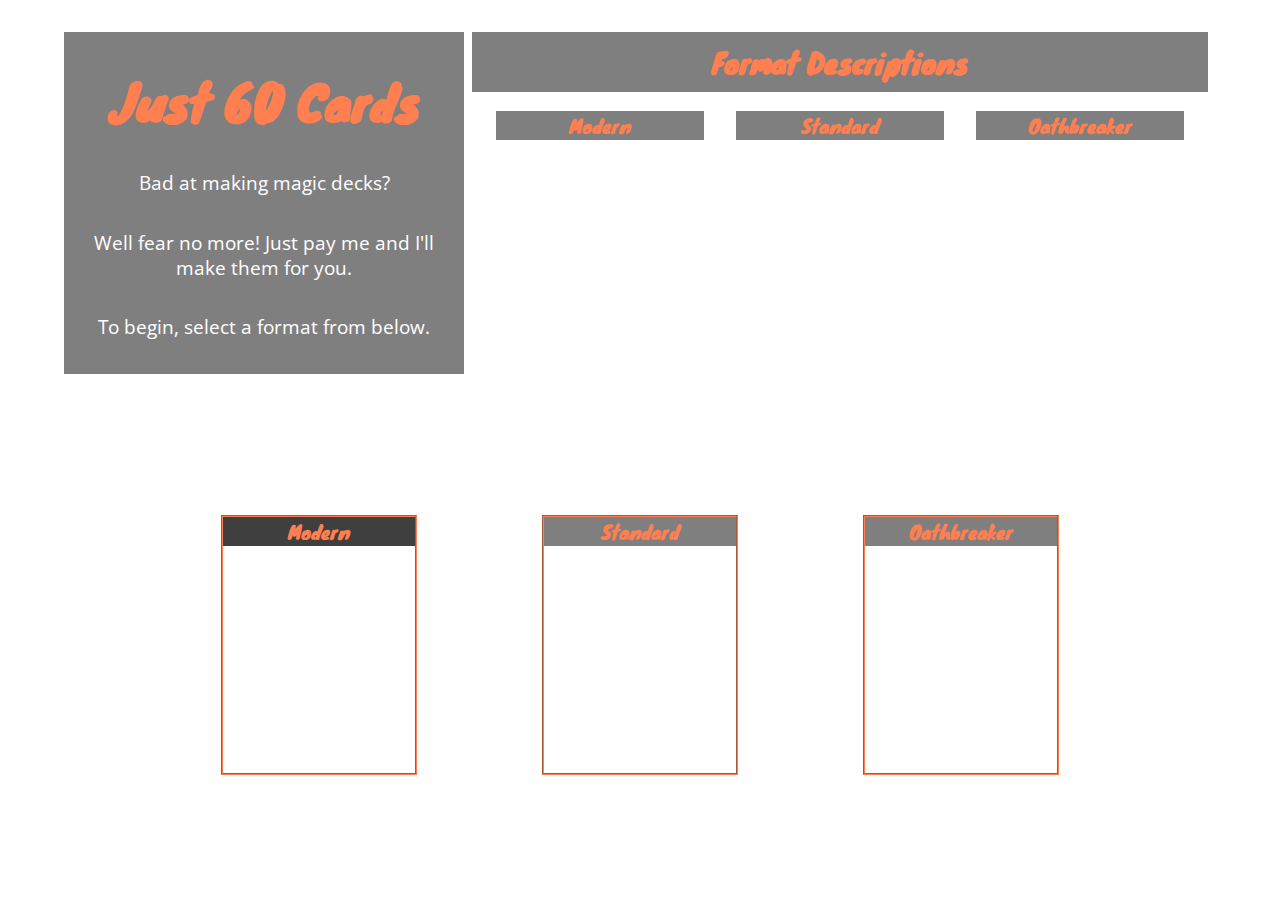
<file: index.html>
<!DOCTYPE html>
<html lang="en">

<head>
    <meta charset="UTF-8">
    <meta name="viewport" content="width=device-width, initial-scale=1.0">
    <meta http-equiv="X-UA-Compatible" content="ie=edge">
    <link rel="stylesheet" href="landing.css">
    <link href="https://fonts.googleapis.com/css?family=Open+Sans:600&display=swap" rel="stylesheet">
    <link href="https://fonts.googleapis.com/css?family=Caveat+Brush|Knewave&display=swap" rel="stylesheet">
    <title>Custom Decks</title>
</head>

<body>
    <header>
        <div class="idek">
            <h1>
                Just 60 Cards
            </h1>
            <p>
                Bad at making magic decks?
            </p>
            <p>
                Well fear no more! Just pay me and I'll make them for you.
            </p>
            <p>
                To begin, select a format from below.
            </p>

            <!-- <p>
                Questions?
            </p>
            <a href="about.html">
                <button id="about">
                    Answers!
                </button>
            </a> -->

        </div>
        <div id="format-descriptions">
            <h2 id="format-desc-title" class="dark-bg">
                Format Descriptions
            </h2>
            <div id="descriptions">
                <div class="format">
                    <p class="dark-bg">
                        Modern
                    </p>
                    <p>
                        Most freedom in making deck, wider range of sets to choose from, not limited to current cards,
                        combo city.
                    </p>
                </div>
                <div class="format">
                    <p class="dark-bg">
                        Standard
                    </p>
                    <p>
                        Most common tournament format, cards constantly rotating in and out due to having to use cards
                        from
                        latest 3 sets.
                    </p>
                </div>
                <div class="format">
                    <p class="dark-bg">
                        Oathbreaker
                    </p>
                    <p>
                        Casual commander format spinoff, 1 commander + 60 card deck, no duplicate cards, revised
                        banlist.
                    </p>
                </div>
            </div>
        </div>
    </header>
    <main>
        <a href="modern.html">
            <div class="format-card">
                <div class="preview dark-bg">
                    <p class="dark-bg">Modern</p>
                </div>
                <div class="desc">
                    <ul>
                        <li>
                            <p>
                                Price Range: $40 to $1000+
                            </p>
                        </li>
                        <li>
                            <p>
                                Common play style: Casual
                            </p>
                        </li>
                        <li>
                            <p>
                                Freedom of Design: Most Loose
                            </p>
                        </li>
                        <li>
                            <p>
                                Difficulty: Broken
                            </p>
                        </li>
                    </ul>
                </div>
            </div>
        </a>
        <a href="standard.html">
            <div class="format-card">
                <div class="preview">
                    <p class="dark-bg">Standard</p>
                </div>
                <div class="desc">
                    <ul>
                        <li>
                            <p>
                                Price Range: 40$ to $450+
                            </p>
                        </li>
                        <li>
                            <p>
                                Common play style: Competitive
                            </p>
                        </li>
                        <li>
                            <p>
                                Freedom of Design: Most Strict
                            </p>
                        </li>
                        <li>
                            <p>
                                Difficulty: Moderate
                            </p>
                        </li>
                    </ul>
                </div>
            </div>
        </a>
        <a href="oathbreaker.html">
            <div class="format-card">
                <div class="preview">
                    <p class="dark-bg">Oathbreaker</p>
                </div>
                <div class="desc">
                    <ul>
                        <li>
                            <p>
                                Price Range: $150 to $1000+
                            </p>
                        </li>
                        <li>
                            <p>
                                Common Play Area: Casual / Widespread
                            </p>
                        </li>
                        <li>
                            <p>
                                Freedom of Design: Very Loose
                            </p>
                        </li>
                        <li>
                            <p>
                                Difficulty: Roll a Die
                            </p>
                        </li>
                    </ul>
                </div>
            </div>

        </a>
    </main>
</body>

</html>
</file>
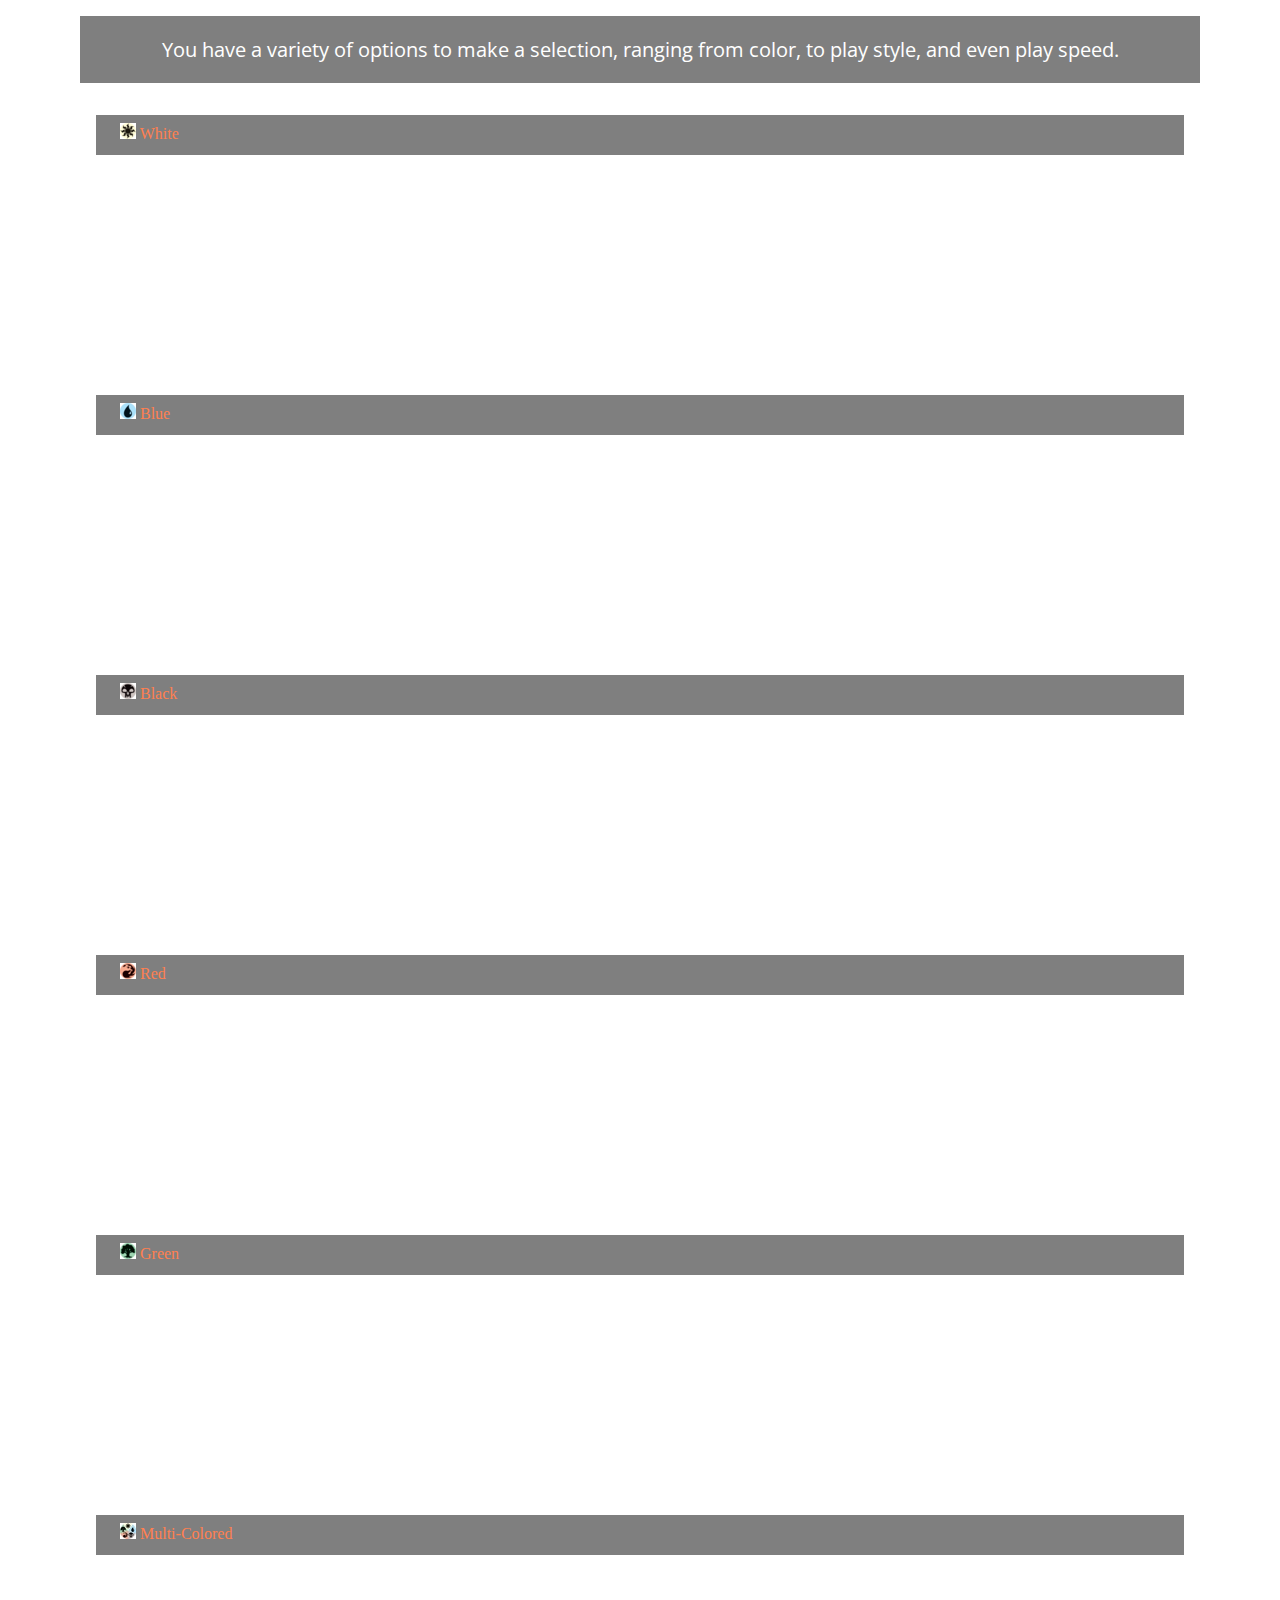
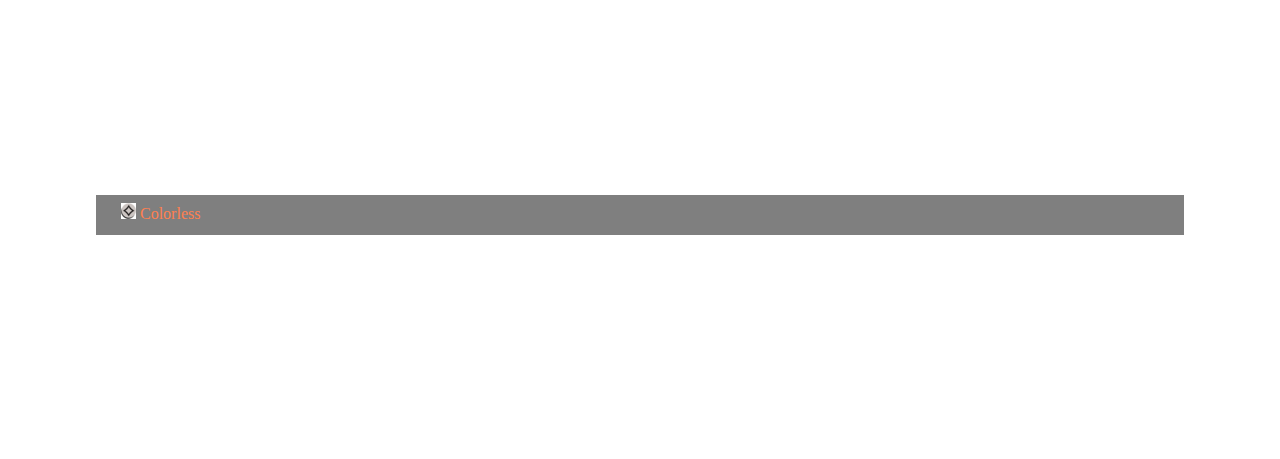
<file: modern.html>
<!DOCTYPE html>
<html lang="en">

<head>
    <meta charset="UTF-8">
    <meta name="viewport" content="width=device-width, initial-scale=1.0">
    <meta http-equiv="X-UA-Compatible" content="ie=edge">
    <link rel="stylesheet" href="modern.css">
    <link href="https://fonts.googleapis.com/css?family=Open+Sans:600&display=swap" rel="stylesheet">

    <title>Modern Decks</title>
</head>

<body>
    <header class="dark-bg">
        <p>
            You have a variety of options to make a selection, ranging from color, to play style, and even play speed.
        </p>
    </header>
    <main>
        <div class="color-container">
            <div class="color">
                <p class="dark-bg">
                    <i><img src="assets/icons/white.png" alt=""></i> White
                </p>
            </div>
            <div class="decks">
                <div class="deck-container"></div>
                <div class="deck-container"></div>
                <div class="deck-container"></div>
            </div>
        </div>
        <div class="color-container">
            <div class="color">
                <p class="dark-bg">
                    <i><img src="assets/icons/blue.png" alt=""></i> Blue
                </p>
            </div>
            <div class="decks">
                <div class="deck-container"></div>
                <div class="deck-container"></div>
                <div class="deck-container"></div>
            </div>
        </div>
        <div class="color-container">
            <div class="color">
                <p class="dark-bg">
                    <i><img src="assets/icons/black.png" alt=""></i> Black
                </p>
            </div>
            <div class="decks">
                <div class="deck-container"></div>
                <div class="deck-container"></div>
                <div class="deck-container"></div>
            </div>
        </div>
        <div class="color-container">
            <div class="color">
                <p class="dark-bg">
                    <i><img src="assets/icons/red.png" alt=""></i> Red
                </p>
            </div>
            <div class="decks">
                <div class="deck-container"></div>
                <div class="deck-container"></div>
                <div class="deck-container"></div>
            </div>
        </div>
        <div class="color-container">
            <div class="color">
                <p class="dark-bg">
                    <i><img src="assets/icons/green.png" alt=""></i> Green
                </p>
            </div>
            <div class="decks">
                <div class="deck-container"></div>
                <div class="deck-container"></div>
                <div class="deck-container"></div>
            </div>
        </div>
        <div class="color-container">
            <div class="color">
                <p class="dark-bg">
                    <i><img src="assets/icons/multi.jpg" alt=""></i> Multi-Colored
                </p>
            </div>
            <div class="decks">
                <div class="deck-container"></div>
                <div class="deck-container"></div>
                <div class="deck-container"></div>
            </div>
        </div>
        <div class="color-container">
            <div class="color">
                <p class="dark-bg">
                    <i><img src="assets/icons/colorless.png" alt=""></i> Colorless
                </p>
            </div>
            <div class="decks">
                <div class="deck-container"></div>
                <div class="deck-container"></div>
                <div class="deck-container"></div>
            </div>
        </div>
    </main>
</body>

</html>
</file>
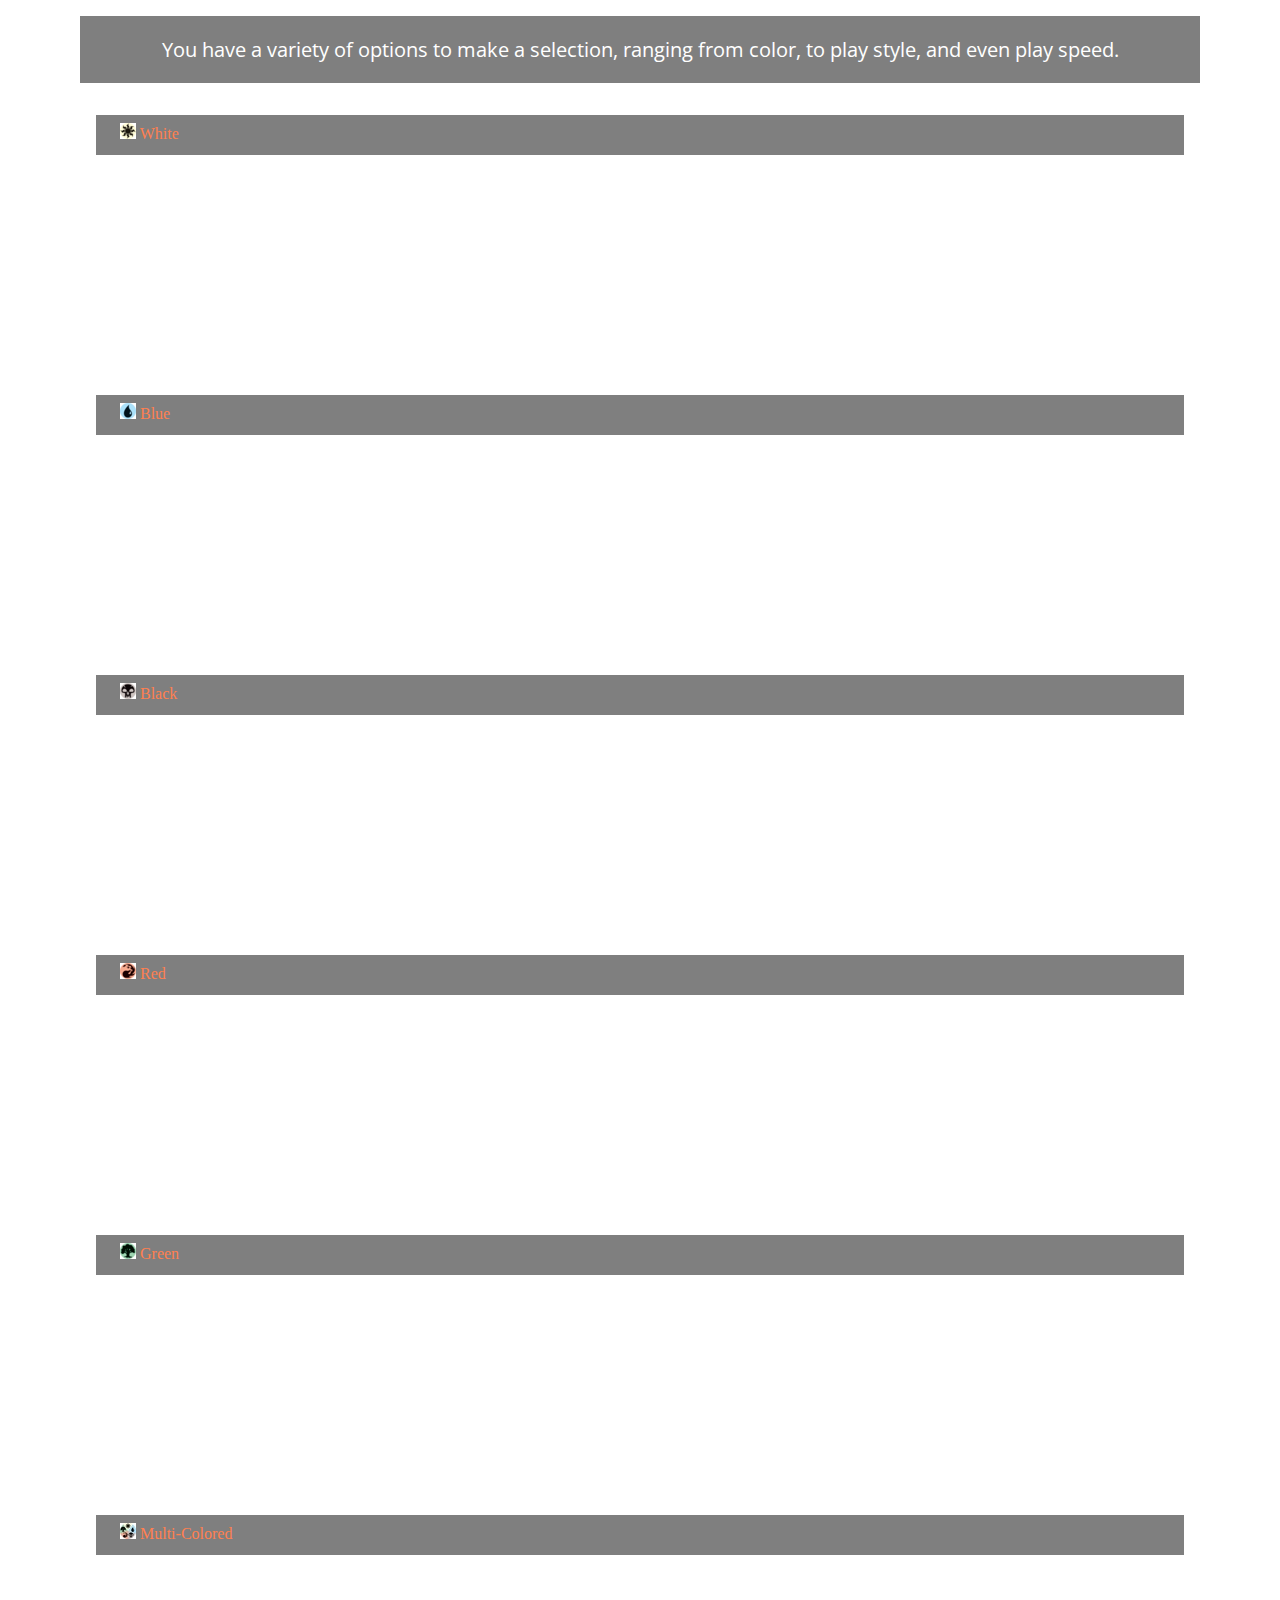
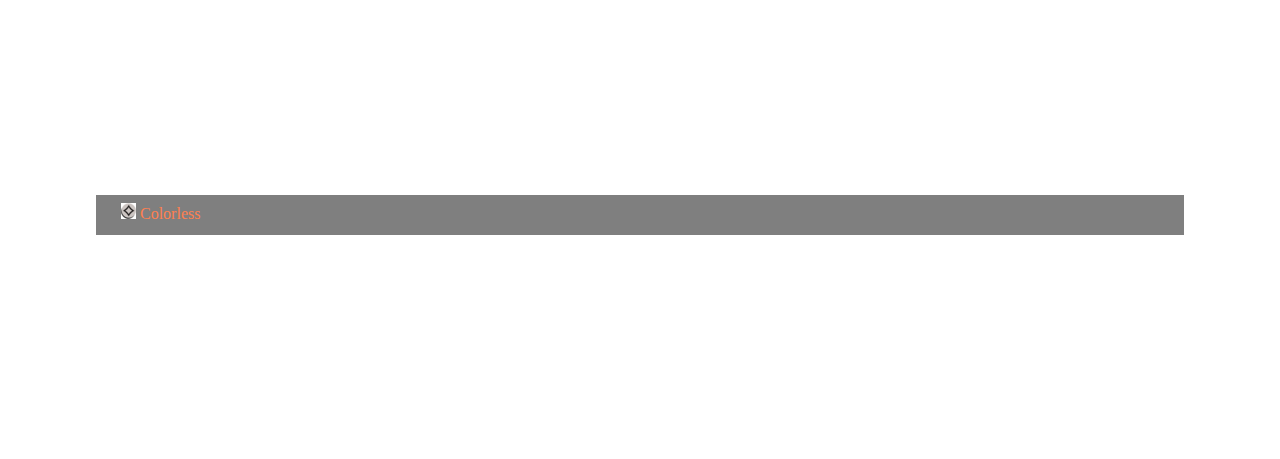
<file: oathbreaker.html>
<!DOCTYPE html>
<html lang="en">

<head>
    <meta charset="UTF-8">
    <meta name="viewport" content="width=device-width, initial-scale=1.0">
    <meta http-equiv="X-UA-Compatible" content="ie=edge">
    <link rel="stylesheet" href="oathbreaker.css">
    <link href="https://fonts.googleapis.com/css?family=Open+Sans:600&display=swap" rel="stylesheet">

    <title>Oathbreaker Decks</title>
</head>

<body>
    <header>
        <p>
            You have a variety of options to make a selection, ranging from color, to play style, and even play speed.
        </p>
    </header>
    <main>
        <div class="color-container">
            <div class="color">
                <p>
                    <i><img src="assets/icons/white.png" alt=""></i> White
                </p>
            </div>
            <div class="decks">
                <div class="deck-container"></div>
                <div class="deck-container"></div>
                <div class="deck-container"></div>
            </div>
        </div>
        <div class="color-container">
            <div class="color">
                <p>
                    <i><img src="assets/icons/blue.png" alt=""></i> Blue
                </p>
            </div>
            <div class="decks">
                <div class="deck-container"></div>
                <div class="deck-container"></div>
                <div class="deck-container"></div>
            </div>
        </div>
        <div class="color-container">
            <div class="color">
                <p>
                    <i><img src="assets/icons/black.png" alt=""></i> Black
                </p>
            </div>
            <div class="decks">
                <div class="deck-container"></div>
                <div class="deck-container"></div>
                <div class="deck-container"></div>
            </div>
        </div>
        <div class="color-container">
            <div class="color">
                <p>
                    <i><img src="assets/icons/red.png" alt=""></i> Red
                </p>
            </div>
            <div class="decks">
                <div class="deck-container"></div>
                <div class="deck-container"></div>
                <div class="deck-container"></div>
            </div>
        </div>
        <div class="color-container">
            <div class="color">
                <p>
                    <i><img src="assets/icons/green.png" alt=""></i> Green
                </p>
            </div>
            <div class="decks">
                <div class="deck-container"></div>
                <div class="deck-container"></div>
                <div class="deck-container"></div>
            </div>
        </div>
        <div class="color-container">
            <div class="color">
                <p>
                    <i><img src="assets/icons/multi.jpg" alt=""></i> Multi-Colored
                </p>
            </div>
            <div class="decks">
                <div class="deck-container"></div>
                <div class="deck-container"></div>
                <div class="deck-container"></div>
            </div>
        </div>
        <div class="color-container">
            <div class="color">
                <p>
                    <i><img src="assets/icons/colorless.png" alt=""></i> Colorless
                </p>
            </div>
            <div class="decks">
                <div class="deck-container"></div>
                <div class="deck-container"></div>
                <div class="deck-container"></div>
            </div>
        </div>
    </main>
</body>

</html>
</file>
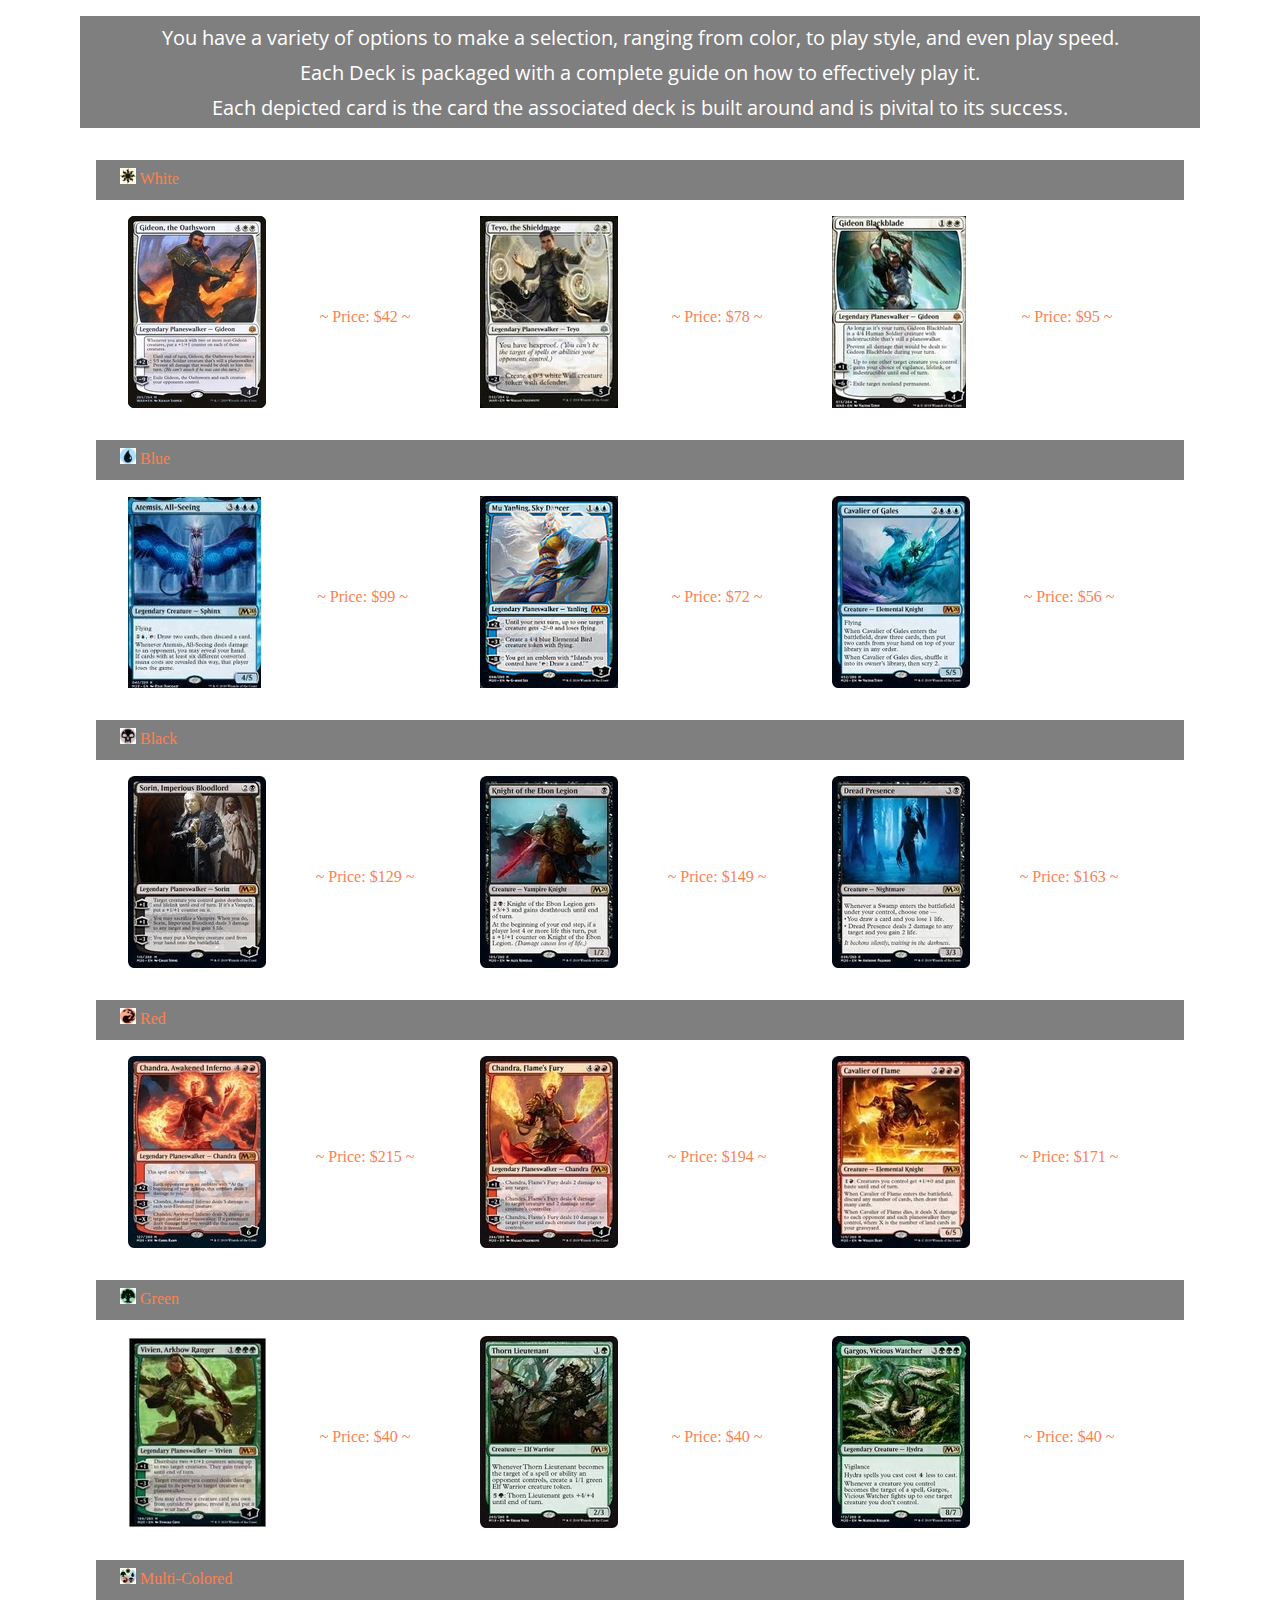
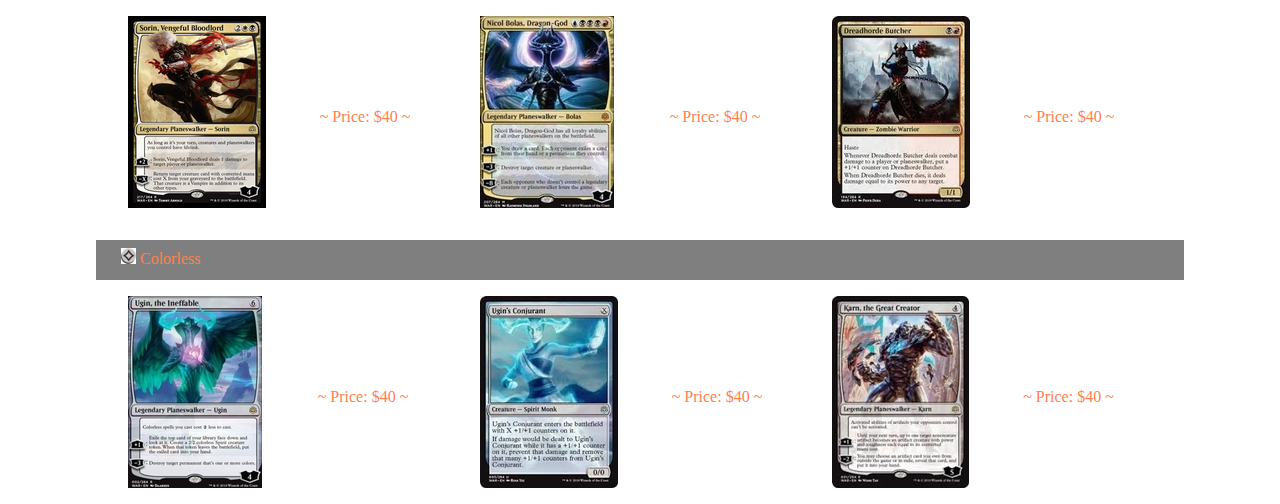
<file: standard.html>
<!DOCTYPE html>
<html lang="en">

<head>
    <meta charset="UTF-8">
    <meta name="viewport" content="width=device-width, initial-scale=1.0">
    <meta http-equiv="X-UA-Compatible" content="ie=edge">
    <link rel="stylesheet" href="standard.css">
    <link href="https://fonts.googleapis.com/css?family=Open+Sans:600&display=swap" rel="stylesheet">

    <title>Standard Decks</title>
</head>

<body>
    <header>
        <p>
            You have a variety of options to make a selection, ranging from color, to play style, and even play speed.
        </p>
        <p>
            Each Deck is packaged with a complete guide on how to effectively play it.
        </p>
        <p>
            Each depicted card is the card the associated deck is built around and is pivital to its success.
        </p>
    </header>
    <main>
        <div class="color-container">
            <div class="color">
                <p>
                    <i><img src="assets/icons/white.png" alt=""></i> White
                </p>
            </div>
            <div class="decks">
                <div class="deck-container">
                    <div class="deck-image">
                        <img src="assets/card images/standard/white1.jpg" alt="">
                    </div>
                    <div class="deck-desc">
                        <p>
                            Play Style: Aggro
                        </p>
                        <p>
                            Speed: Fast
                        </p>
                        <p class="price">
                            ~ Price: $42 ~
                        </p>
                        <p>
                            Archeytype:
                        </p>
                        <p>
                            White Weenie Ramp
                        </p>
                    </div>
                </div>
                <div class="deck-container">
                    <div class="deck-image">
                        <img src="assets/card images/standard/white2.jpg" alt="">
                    </div>
                    <div class="deck-desc">
                        <p>
                            Play Style: Control
                        </p>
                        <p>
                            Speed: Moderate
                        </p>
                        <p class="price">
                            ~ Price: $78 ~
                        </p>
                        <p>
                            Archeytype:
                        </p>
                        <p>
                            Prison
                        </p>
                    </div>
                </div>
                <div class="deck-container">
                    <div class="deck-image">
                        <img src="assets/card images/standard/white3.jpg" alt="">
                    </div>
                    <div class="deck-desc">
                        <p>
                            Play Style: Aggro
                        </p>
                        <p>
                            Speed: Fast
                        </p>
                        <p class="price">
                            ~ Price: $95 ~
                        </p>
                        <p>
                            Archeytype:
                        </p>
                        <p>
                            White Weenie Aggro
                        </p>
                    </div>
                </div>
            </div>
        </div>
        <div class="color-container">
            <div class="color">
                <p>
                    <i><img src="assets/icons/blue.png" alt=""></i> Blue
                </p>
            </div>
            <div class="decks">
                <div class="deck-container">
                    <div class="deck-image">
                        <img src="assets/card images/standard/blue1.jpg" alt="">
                    </div>
                    <div class="deck-desc">
                        <p>
                            Play Style: Midrange
                        </p>
                        <p>
                            Speed: Slow
                        </p>
                        <p class="price">
                            ~ Price: $99 ~
                        </p>
                        <p>
                            Archeytype:
                        </p>
                        <p>
                            Gimmick
                        </p>
                    </div>
                </div>
                <div class="deck-container">
                    <div class="deck-image">
                        <img src="assets/card images/standard/blue2.jpg" alt="">
                    </div>
                    <div class="deck-desc">
                        <p>
                            Play Style: Aggro
                        </p>
                        <p>
                            Speed: Moderate
                        </p>
                        <p class="price">
                            ~ Price: $72 ~
                        </p>
                        <p>
                            Archeytype:
                        </p>
                        <p>
                            Aggro-Control
                        </p>
                    </div>
                </div>
                <div class="deck-container">
                    <div class="deck-image">
                        <img src="assets/card images/standard/blue3.jpg" alt="">
                    </div>
                    <div class="deck-desc">
                        <p>
                            Play Style: Midrange
                        </p>
                        <p>
                            Speed: Moderate
                        </p>
                        <p class="price">
                            ~ Price: $56 ~
                        </p>
                        <p>
                            Archeytype:
                        </p>
                        <p>
                            Control
                        </p>
                    </div>
                </div>
            </div>
        </div>
        <div class="color-container">
            <div class="color">
                <p>
                    <i><img src="assets/icons/black.png" alt=""></i> Black
                </p>
            </div>
            <div class="decks">
                <div class="deck-container">
                    <div class="deck-image">
                        <img src="assets/card images/standard/black1.jpg" alt="">
                    </div>
                    <div class="deck-desc">
                        <p>
                            Play Style: Midrange
                        </p>
                        <p>
                            Speed: Fast
                        </p>
                        <p class="price">
                            ~ Price: $129 ~
                        </p>
                        <p>
                            Archeytype:
                        </p>
                        <p>
                            Control-Aggro
                        </p>
                    </div>
                </div>
                <div class="deck-container">
                    <div class="deck-image">
                        <img src="assets/card images/standard/black2.jpg" alt="">
                    </div>
                    <div class="deck-desc">
                        <p>
                            Play Style: Aggro
                        </p>
                        <p>
                            Speed: Fast
                        </p>
                        <p class="price">
                            ~ Price: $149 ~
                        </p>
                        <p>
                            Archeytype:
                        </p>
                        <p>
                            Suicide Black
                        </p>
                    </div>
                </div>
                <div class="deck-container">
                    <div class="deck-image">
                        <img src="assets/card images/standard/black3.jpg" alt="">
                    </div>
                    <div class="deck-desc">
                        <p>
                            Play Style: Midrange
                        </p>
                        <p>
                            Speed: Moderate
                        </p>
                        <p class="price">
                            ~ Price: $163 ~
                        </p>
                        <p>
                            Archeytype:
                        </p>
                        <p>
                            Gimmick
                        </p>
                    </div>
                </div>
            </div>
        </div>
        <div class="color-container">
            <div class="color">
                <p>
                    <i><img src="assets/icons/red.png" alt=""></i> Red
                </p>
            </div>
            <div class="decks">
                <div class="deck-container">
                    <div class="deck-image">
                        <img src="assets/card images/standard/red1.jpg" alt="">
                    </div>
                    <div class="deck-desc">
                        <p>
                            Play Style: Aggro
                        </p>
                        <p>
                            Speed: Fast
                        </p>
                        <p class="price">
                            ~ Price: $215 ~
                        </p>
                        <p>
                            Archeytype:
                        </p>
                        <p>
                            Burn
                        </p>
                    </div>
                </div>
                <div class="deck-container">
                    <div class="deck-image">
                        <img src="assets/card images/standard/red2.jpg" alt="">
                    </div>
                    <div class="deck-desc">
                        <p>
                            Play Style: Aggro
                        </p>
                        <p>
                            Speed: Fast
                        </p>
                        <p class="price">
                            ~ Price: $194 ~
                        </p>
                        <p>
                            Archeytype:
                        </p>
                        <p>
                            Burn
                        </p>
                    </div>
                </div>
                <div class="deck-container">
                    <div class="deck-image">
                        <img src="assets/card images/standard/red3.jpg" alt="">
                    </div>
                    <div class="deck-desc">
                        <p>
                            Play Style: Midrange
                        </p>
                        <p>
                            Speed: Fast
                        </p>
                        <p class="price">
                            ~ Price: $171 ~
                        </p>
                        <p>
                            Archeytype:
                        </p>
                        <p>
                            Aggro-Gimmick
                        </p>
                    </div>
                </div>
            </div>
        </div>
        <div class="color-container">
            <div class="color">
                <p>
                    <i><img src="assets/icons/green.png" alt=""></i> Green
                </p>
            </div>
            <div class="decks">
                <div class="deck-container">
                    <div class="deck-image">
                        <img src="assets/card images/standard/green1.jpg" alt="">
                    </div>
                    <div class="deck-desc">
                        <p>
                            Play Style: Aggro
                        </p>
                        <p>
                            Speed: Fast
                        </p>
                        <p class="price">
                            ~ Price: $40 ~
                        </p>
                        <p>
                            Archeytype:
                        </p>
                        <p>
                            White Weenie Ramp
                        </p>
                    </div>
                </div>
                <div class="deck-container">
                    <div class="deck-image">
                        <img src="assets/card images/standard/green2.jpg" alt="">
                    </div>
                    <div class="deck-desc">
                        <p>
                            Play Style: Aggro
                        </p>
                        <p>
                            Speed: Fast
                        </p>
                        <p class="price">
                            ~ Price: $40 ~
                        </p>
                        <p>
                            Archeytype:
                        </p>
                        <p>
                            White Weenie Ramp
                        </p>
                    </div>
                </div>
                <div class="deck-container">
                    <div class="deck-image">
                        <img src="assets/card images/standard/green3.jpg" alt="">
                    </div>
                    <div class="deck-desc">
                        <p>
                            Play Style: Aggro
                        </p>
                        <p>
                            Speed: Fast
                        </p>
                        <p class="price">
                            ~ Price: $40 ~
                        </p>
                        <p>
                            Archeytype:
                        </p>
                        <p>
                            White Weenie Ramp
                        </p>
                    </div>
                </div>
            </div>
        </div>
        <div class="color-container">
            <div class="color">
                <p>
                    <i><img src="assets/icons/multi.jpg" alt=""></i> Multi-Colored
                </p>
            </div>
            <div class="decks">
                <div class="deck-container">
                    <div class="deck-image">
                        <img src="assets/card images/standard/multi1.jpg" alt="">
                    </div>
                    <div class="deck-desc">
                        <p>
                            Play Style: Aggro
                        </p>
                        <p>
                            Speed: Fast
                        </p>
                        <p class="price">
                            ~ Price: $40 ~
                        </p>
                        <p>
                            Archeytype:
                        </p>
                        <p>
                            White Weenie Ramp
                        </p>
                    </div>
                </div>
                <div class="deck-container">
                    <div class="deck-image">
                        <img src="assets/card images/standard/multi2.jpg" alt="">
                    </div>
                    <div class="deck-desc">
                        <p>
                            Play Style: Aggro
                        </p>
                        <p>
                            Speed: Fast
                        </p>
                        <p class="price">
                            ~ Price: $40 ~
                        </p>
                        <p>
                            Archeytype:
                        </p>
                        <p>
                            White Weenie Ramp
                        </p>
                    </div>
                </div>
                <div class="deck-container">
                    <div class="deck-image">
                        <img src="assets/card images/standard/multi3.jpg" alt="">
                    </div>
                    <div class="deck-desc">
                        <p>
                            Play Style: Aggro
                        </p>
                        <p>
                            Speed: Fast
                        </p>
                        <p class="price">
                            ~ Price: $40 ~
                        </p>
                        <p>
                            Archeytype:
                        </p>
                        <p>
                            White Weenie Ramp
                        </p>
                    </div>
                </div>
            </div>
        </div>
        <div class="color-container">
            <div class="color">
                <p>
                    <i><img src="assets/icons/colorless.png" alt=""></i> Colorless
                </p>
            </div>
            <div class="decks">
                <div class="deck-container">
                    <div class="deck-image">
                        <img src="assets/card images/standard/less1.jpg" alt="">
                    </div>
                    <div class="deck-desc">
                        <p>
                            Play Style: Aggro
                        </p>
                        <p>
                            Speed: Fast
                        </p>
                        <p class="price">
                            ~ Price: $40 ~
                        </p>
                        <p>
                            Archeytype:
                        </p>
                        <p>
                            White Weenie Ramp
                        </p>
                    </div>
                </div>
                <div class="deck-container">
                    <div class="deck-image">
                        <img src="assets/card images/standard/less2.jpg" alt="">
                    </div>
                    <div class="deck-desc">
                        <p>
                            Play Style: Aggro
                        </p>
                        <p>
                            Speed: Fast
                        </p>
                        <p class="price">
                            ~ Price: $40 ~
                        </p>
                        <p>
                            Archeytype:
                        </p>
                        <p>
                            White Weenie Ramp
                        </p>
                    </div>
                </div>
                <div class="deck-container">
                    <div class="deck-image">
                        <img src="assets/card images/standard/less3.jpg" alt="">
                    </div>
                    <div class="deck-desc">
                        <p>
                            Play Style: Aggro
                        </p>
                        <p>
                            Speed: Fast
                        </p>
                        <p class="price">
                            ~ Price: $40 ~
                        </p>
                        <p>
                            Archeytype:
                        </p>
                        <p>
                            White Weenie Ramp
                        </p>
                    </div>
                </div>
            </div>
        </div>
    </main>
</body>

</html>
</file>
<file: landing.css>
body {
    width: 100vw;
    height: 100vh;
    margin: 0;
    display: flex;
    flex-direction: column;
    align-items: center;
    font-size: 10pt;
    background-image: url(https://gatherer.wizards.com/Images/background/Gray_Patterned_BG.jpg);
    font-family: 'Open Sans', sans-serif;
    color: white;

}

header {
    /* border: 1px solid black; */
    width: 90%;
    height: 40%;
    display: flex;
    justify-content: space-between;
    padding: 1rem;
    margin-top: 1rem;
    font-size: 14pt;
}

header > div > h1 {
    color: coral;
    margin: 1rem 0rem;
    font-family: 'Knewave', cursive;
}

h2 {
    margin: 0;
    text-align: center;
    padding: .5rem;
    color: coral;
    font-family: 'Knewave', cursive;
}

main {
    display: flex;
    justify-content: space-evenly;
    width: 85%;
    align-items: center;
    height: 70%;
}

a {
    text-decoration: none;
    color: white;
}

#about {
    width: 10rem;
    height: 2.5rem;
    border-radius: 50px;
    background-color: transparent;
    border: 1px soid white;
    color: white;
    margin-top: 1rem;
}

#about:hover {
    transform: scale(1.2);
    cursor: pointer;
}

#format-descriptions {
    display: flex;
    flex-direction: column;
    align-items: center;
    /* flex-wrap: wrap; */
    width: 45rem;
    margin: 0rem 1rem;
}

#format-desc-title {
    width: 45rem;
}

#descriptions {
    display: flex;
}

#aboutdiv > p {
    margin-bottom: 1rem;
}

.idek {
    background-color: rgba(0, 0, 0, .5);
    display: flex;
    flex-direction: column;
    align-items: center;
    justify-content: center; 
    padding: 1rem; 
    width: 26rem;  
    text-align: center;
    font-size: 18pt;
}

.idek > p {
    margin-top: 1rem;
    font-size: 14pt;
}

.dark-bg {
    background-color: rgba(0, 0, 0, .5);
    font-family: 'Knewave', cursive;
    color: coral;
    margin: none;
}

.format {
    width: 13rem;
    max-height: 13rem;
    /* border: 1px solid black; */
    text-align: center;
    margin: 0rem 1rem;

}

.format-card {
    height: 16rem;
    width: 12rem;
    /* border: 1px solid black; */
    transition: linear .4s;
    display: flex;
    flex-direction: column;
    padding: 0;
    border: 2px groove coral;
}

.format-card > a {
    transition: 0s !important;
}

.format-card:hover {
    transform: scale(1.4);
    margin: 0rem 5rem;
}

.preview {
    max-width: 100%;
    max-height: 15%;
    /* border-bottom: solid 1px black; */
    text-align: center;
}

.preview > p {
    margin: 0;
    font-size: 14pt;
}

.desc {
    max-width: 100%;
    height: 90%;
    text-align: center;
    margin: 0;
    padding: 0rem;
}

.desc > ul {
    padding: 0;
}

.desc > ul > li {
    list-style: none;
}

.desc > ul > li > p {
    margin: .5rem 0;
    font-size: 14pt;
}

@media screen and (max-width: 414px) {
    body {
        width: 100%;
        margin: 0;
        flex-direction: column;
        padding: 0;
        align-content: center;
    }

    header {
        flex-direction: column; 
        width: 100%;
        margin-bottom: 2rem;
        max-height: none;
        align-items: center;
        padding: 0rem;
    }

    main {
        flex-direction: column;
        justify-content: space-between;
        align-items: center;
        margin-top: 60rem;
        max-height: none;
    }

    .format {
        margin: 1rem;
        max-height: none;
    }

    .format > p {
        margin: 1rem;
    }

    #format-desc-title {
        width: 85vw;
        margin: 1rem 0rem;
    }

    #format-descriptions {
        width: 85vw;
        margin: 2rem 0rem;
    }

    #descriptions {
        flex-direction: column;
        justify-content: space-around;
    }

    .idek {
        width: 85vw;
        margin: 0;
        text-align: center;
    }

    .format-card {
        margin: 1.5rem;
    }
    
    .format-card:hover {
        transform: none;
    }
}
</file>
<file: modern.css>
body {
    /* height: 100vh; */
    width: 100vw;
    font-size: 12pt;
    margin: 0;
    display: flex;
    flex-direction: column;
    align-items: center;
    background-image: url(https://gatherer.wizards.com/Images/background/Gray_Patterned_BG.jpg);
    font-family: 'Open Sans', sans-serif;
    color: white;

}

header {
    width: 85%;
    max-height: 5rem;
    margin: 1rem;
    padding: 1rem;
    text-align: center;
    display: flex;
    flex-direction: column;
    justify-content: center;
    font-size: 15pt;
    background-color: rgba(0, 0, 0, .5);
}

header > p {
    margin: .25rem;
}

main {
    display: flex;
    flex-direction: column;
    width: 85%;
    justify-content: space-evenly;
    margin: 0;
}

.icon {
    border-radius: 50%;
}

.color-container {
    /* border: 1px solid black; */
    max-height: 17rem;
    width: 100%;
    margin: 1rem 0rem;
}

.color {
    height: 2.5rem;
    /* border: 1px solid black; */
    margin: 0;
    background-color: rgba(0, 0, 0, .5);
    color: coral;
    font-family: 'Knewave', cursive;
}

.color > p {
    padding: .5rem 1.5rem;
    margin: 0;
}

.decks {
    max-height: 12.5rem;
    width: 100%;
    /* border: 1px solid black; */
    display: flex;
    justify-content: space-evenly;
    margin-top: .5rem;
    padding-top: .5rem;
}

.deck-container {
    width: 20rem;
    height: 12rem;
    transition: .8s;
    display: flex;
    overflow: hidden;
    position: relative;
    padding: 0;
}

.deck-container:hover {
    cursor: pointer;
}

.deck-container:hover .deck-tip {
    display: flex;
    position: absolute;
    width: 20rem;
    height: 12rem;
    background-color: rgba(0, 0, 0, .9);
    top: 0%;
    align-items: center;
}

.deck-tip {
    position: absolute;
    display: flex;
    align-items: center;
    transition: ease .8s;
    top: 100%;
    width: 20rem;
    height: 12rem;
}

.deck-tip > p {
    font-size: 10pt;
    text-align: center;
    padding: 0;
    margin: 1rem;
}

.deck-image {
    height: 192px;
    width: 138px;
    border-radius: 6px;
    /* overflow: hidden; */
    margin-right: 1rem;
    transition: .5s;

}

.deck-desc {
    text-align: center;
    width: 182px;
}

.price {
    color: coral;
    font-family: 'Knewave', cursive;

}

@media screen and (max-width: 414px) {
    header {
        max-height: none;
    }
    
    .decks {
        flex-direction: column;
        max-height: none;
    }

    .deck-container {
        margin-top: 1rem;
    }

    .color-container {
        max-height: none;
    }
}
</file>
<file: oathbreaker.css>
body {
    /* height: 100vh; */
    width: 100vw;
    font-size: 12pt;
    margin: 0;
    display: flex;
    flex-direction: column;
    align-items: center;
    background-image: url(https://gatherer.wizards.com/Images/background/Gray_Patterned_BG.jpg);
    font-family: 'Open Sans', sans-serif;
    color: white;

}

header {
    width: 85%;
    max-height: 5rem;
    margin: 1rem;
    padding: 1rem;
    text-align: center;
    display: flex;
    flex-direction: column;
    justify-content: center;
    font-size: 15pt;
    background-color: rgba(0, 0, 0, .5);
}

header > p {
    margin: .25rem;
}

main {
    display: flex;
    flex-direction: column;
    width: 85%;
    justify-content: space-evenly;
    margin: 0;
}

.icon {
    border-radius: 50%;
}

.color-container {
    /* border: 1px solid black; */
    max-height: 17rem;
    width: 100%;
    margin: 1rem 0rem;
}

.color {
    height: 2.5rem;
    /* border: 1px solid black; */
    margin: 0;
    background-color: rgba(0, 0, 0, .5);
    color: coral;
    font-family: 'Knewave', cursive;
}

.color > p {
    padding: .5rem 1.5rem;
    margin: 0;
}

.decks {
    max-height: 12.5rem;
    width: 100%;
    /* border: 1px solid black; */
    display: flex;
    justify-content: space-evenly;
    margin-top: .5rem;
    padding-top: .5rem;
}

.deck-container {
    width: 20rem;
    height: 12rem;
    transition: .8s;
    display: flex;
    overflow: hidden;
    position: relative;
    padding: 0;
}

.deck-container:hover {
    cursor: pointer;
}

.deck-container:hover .deck-tip {
    display: flex;
    position: absolute;
    width: 20rem;
    height: 12rem;
    background-color: rgba(0, 0, 0, .9);
    top: 0%;
    align-items: center;
}

.deck-tip {
    position: absolute;
    display: flex;
    align-items: center;
    transition: ease .8s;
    top: 100%;
    width: 20rem;
    height: 12rem;
}

.deck-tip > p {
    font-size: 10pt;
    text-align: center;
    padding: 0;
    margin: 1rem;
}

.deck-image {
    height: 192px;
    width: 138px;
    border-radius: 6px;
    /* overflow: hidden; */
    margin-right: 1rem;
    transition: .5s;

}

.deck-desc {
    text-align: center;
    width: 182px;
}

.price {
    color: coral;
    font-family: 'Knewave', cursive;

}

@media screen and (max-width: 414px) {
    header {
        max-height: none;
    }
    
    .decks {
        flex-direction: column;
        max-height: none;
    }

    .deck-container {
        margin-top: 1rem;
    }

    .color-container {
        max-height: none;
    }
}
</file>
<file: standard.css>
body {
    /* height: 100vh; */
    width: 100vw;
    font-size: 12pt;
    margin: 0;
    display: flex;
    flex-direction: column;
    align-items: center;
    background-image: url(https://gatherer.wizards.com/Images/background/Gray_Patterned_BG.jpg);
    font-family: 'Open Sans', sans-serif;
    color: white;

}

header {
    width: 85%;
    max-height: 5rem;
    margin: 1rem;
    padding: 1rem;
    text-align: center;
    display: flex;
    flex-direction: column;
    justify-content: center;
    font-size: 15pt;
    background-color: rgba(0, 0, 0, .5);
}

header > p {
    margin: .25rem;
}

main {
    display: flex;
    flex-direction: column;
    width: 85%;
    justify-content: space-evenly;
    margin: 0;
}

.icon {
    border-radius: 50%;
}

.color-container {
    /* border: 1px solid black; */
    max-height: 17rem;
    width: 100%;
    margin: 1rem 0rem;
}

.color {
    height: 2.5rem;
    /* border: 1px solid black; */
    margin: 0;
    background-color: rgba(0, 0, 0, .5);
    color: coral;
    font-family: 'Knewave', cursive;
}

.color > p {
    padding: .5rem 1.5rem;
    margin: 0;
}

.decks {
    max-height: 12.5rem;
    width: 100%;
    /* border: 1px solid black; */
    display: flex;
    justify-content: space-evenly;
    margin-top: .5rem;
    padding-top: .5rem;
}

.deck-container {
    width: 20rem;
    height: 12rem;
    transition: .8s;
    display: flex;
    overflow: hidden;
    position: relative;
    padding: 0;
}

.deck-container:hover {
    cursor: pointer;
}

.deck-container:hover .deck-tip {
    display: flex;
    position: absolute;
    width: 20rem;
    height: 12rem;
    background-color: rgba(0, 0, 0, .9);
    top: 0%;
    align-items: center;
}

.deck-tip {
    position: absolute;
    display: flex;
    align-items: center;
    transition: ease .8s;
    top: 100%;
    width: 20rem;
    height: 12rem;
}

.deck-tip > p {
    font-size: 10pt;
    text-align: center;
    padding: 0;
    margin: 1rem;
}

.deck-image {
    height: 192px;
    width: 138px;
    border-radius: 6px;
    /* overflow: hidden; */
    margin-right: 1rem;
    transition: .5s;

}

.deck-desc {
    text-align: center;
    width: 182px;
}

.price {
    color: coral;
    font-family: 'Knewave', cursive;

}

@media screen and (max-width: 414px) {
    header {
        max-height: none;
    }
    
    .decks {
        flex-direction: column;
        max-height: none;
    }

    .deck-container {
        margin-top: 1rem;
    }

    .color-container {
        max-height: none;
    }
}
</file>
